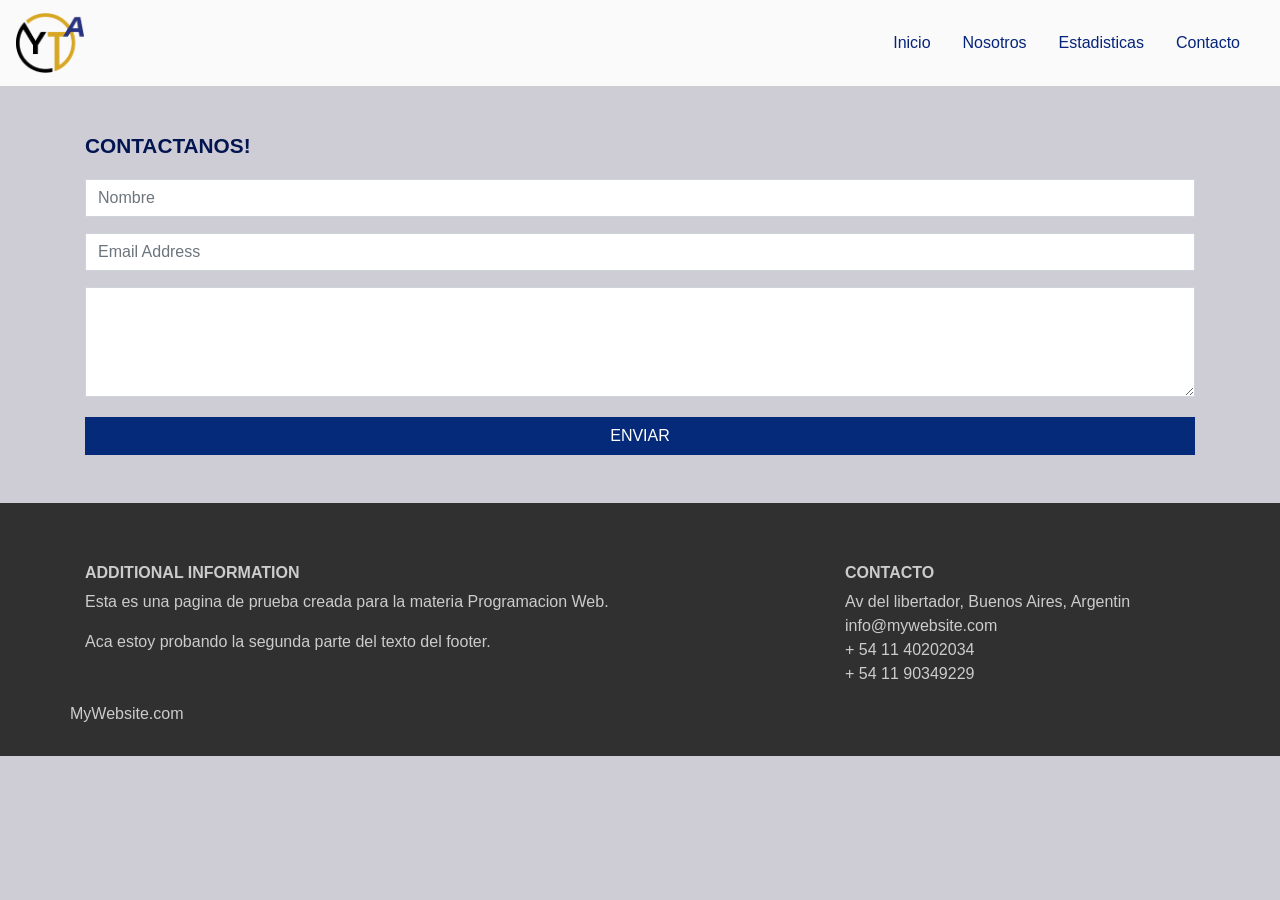
<file: Yoteaviso.com/YTA vue/public/contact.html>
<!DOCTYPE html>
<html lang="en">
    <body class ="banana2">
        <head>
            <title> Página de muestra del tutorial de Bootstrap </title>
            <meta charset="utf-8">
            <meta name="viewport" content="width=device-width,initial-scale=1">
            <link rel="stylesheet"
            href="https://cdn.jsdelivr.net/npm/bootstrap@4.5.3/dist/css/bootstrap.min.css"
            integrity="sha384-TX8t27EcRE3e/ihU7zmQxVncDAy5uIKz4rEkgIXeMed4M0jlfIDPvg6uqKI2xXr2" crossorigin="anonymous">
            <link rel="stylesheet" type="text/css" href="main.css">

        </head>
            <script src="https://code.jquery.com/jquery-3.5.1.min.js"
            integrity="sha256-9/aliU8dGd2tb6OSsuzixeV4y/faTqgFtohetphbbj0="
            crossorigin="anonymous"></script>
            <script
            src="https://cdn.jsdelivr.net/npm/bootstrap@4.5.3/dist/js/bootstrap.min.js"
            integrity="sha384-w1Q4orYjBQndcko6MimVbzY0tgp4pWB4lZ7lr30WKz0vr/aWKhXdBNmNb5D92v7s" crossorigin="anonymous"></script>
            <!-- Aca empieza la barra navegadora -->
            <nav class="navbar navbar-expand-md">
                <a class="navbar-brand" href="index.html"> <img width="10px" height= "60px" src="./fotos/logoYTA2 copy.png" class="card-img-top"></a>
                <button class="navbar-toggler navbar-dark" type="button"
        data-toggle="collapse" data-target="#main-navigation">
                    <span class="navbar-toggler-icon"></span>
                </button>
                <div class="collapse navbar-collapse" id="main-navigation">
                    <ul class="navbar-nav">
                            <li class="nav-item">
                                <a class="nav-link" href="index.html">Inicio</a>
                            </li>
                            <li class="nav-item">
                                <a class="nav-link" href="about.html">Nosotros</a>
                            </li>
                            <li class="nav-item">
                                <a class="nav-link" href="estadisticas.html">Estadisticas</a>
                            </li>
                            <li class="nav-item">
                                <a class="nav-link" href="#">Contacto</a>
        </li> </ul>










        
                </div>
        </nav>

        <!-- Esto es para el fondo de pantalla conectado con el js -->
        <script src="main.js"> </script>



<div class="container features">

    
        <br></br>
            <h3 class="feature-title2">Contactanos!</h3>
            <div class="form-group">
            <input type="text" class="form-control" placeholder="Nombre" name="">
            </div>
            <div class="form-group">
            <input type="email" class="form-control" placeholder="Email Address"
            name="email">
            </div>
            <div class="form-group">
            <textarea class="form-control" rows="4"></textarea>
            </div>
            <input type="submit" class="btn btn-secondary btn-block" value="ENVIAR"
            name="">
            <br></br>
        
            <!-- Este es el texto que figura en la mitad de la pagina -->
            
        </div>
            


            



        



            <footer class="page-footer">
                    <div class="container">
                    <div class="row">
                    <div class="col-lg-8 col-md-8 col-sm-12">
                    <h6 class="text-uppercase font-weight-bold">Additional
                    Information</h6>
                    <p>Esta es una pagina de prueba creada para la materia Programacion Web.</p>
                    <p>Aca estoy probando la segunda parte del texto del footer.</p>
                    </div>
                    <div class="col-lg-4 col-md-4 col-sm-12">
                    <h6 class="text-uppercase font-weight-bold">Contacto</h6>
                    <p>Av del libertador, Buenos Aires, Argentin
                    <br/>info@mywebsite.com
                    <br/>+ 54 11 40202034
                    <br/>+ 54 11 90349229
                </p>
                    </div>
                    MyWebsite.com</div>
                </footer>


        </body>
<!--Agrego el botton para subir al top de la pagina-->
<span class="ir-arriba icon-arrow-up2">⬆️</span>

</html>
</file>
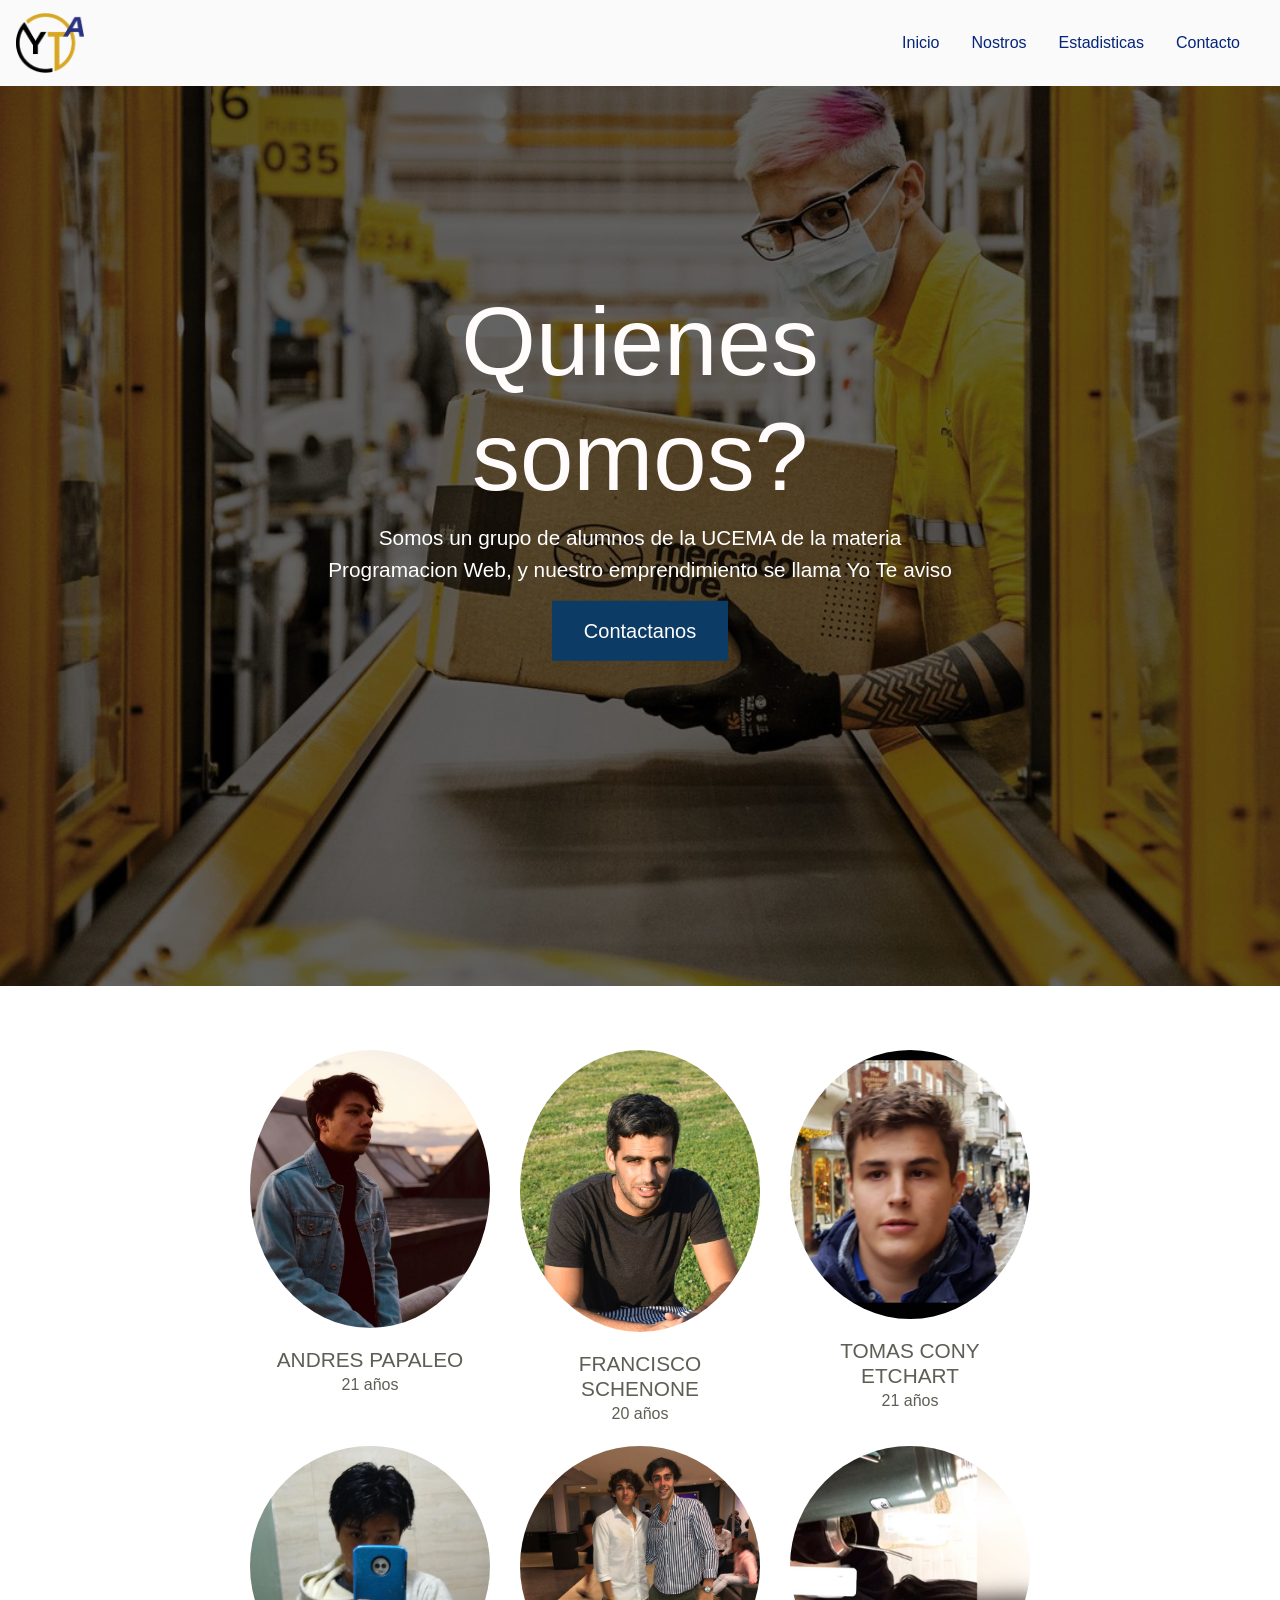
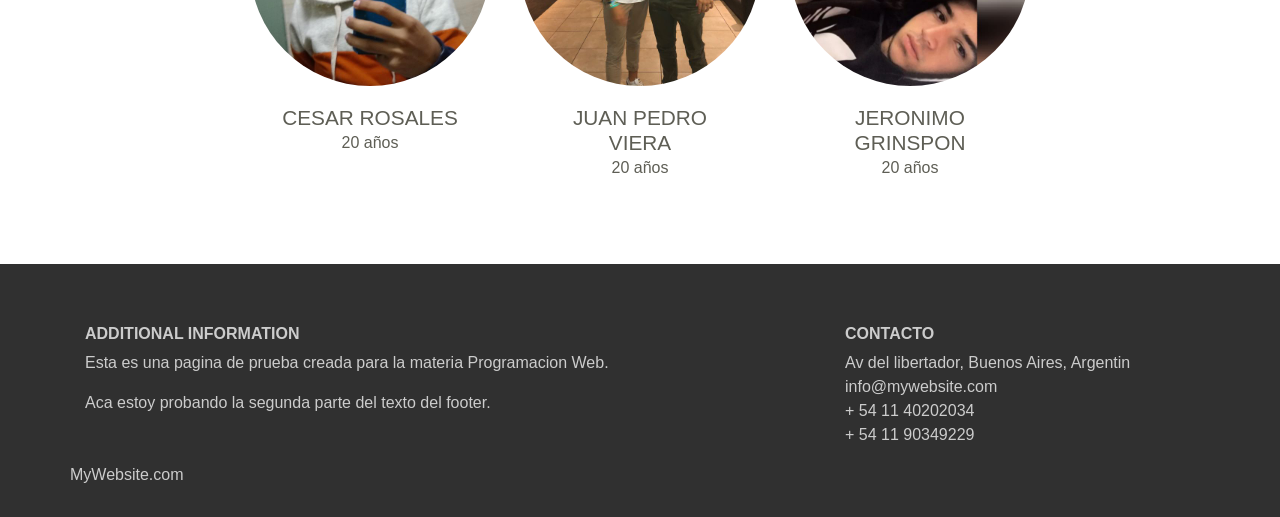
<file: Yoteaviso.com/YTA vue/public/nosotros.html>
<!DOCTYPE html>
<html lang="en">



<head>
    <title> Quienes somos? </title>
    <meta charset="utf-8">
    <meta name="viewport" content="width=device-width,initial-scale=1">
    <link rel="stylesheet"
    href="https://cdn.jsdelivr.net/npm/bootstrap@4.5.3/dist/css/bootstrap.min.css"
    integrity="sha384-TX8t27EcRE3e/ihU7zmQxVncDAy5uIKz4rEkgIXeMed4M0jlfIDPvg6uqKI2xXr2" crossorigin="anonymous">
    <link rel="stylesheet" type="text/css" href="main.css">





    
</head>

<body>

    
    <script src="https://code.jquery.com/jquery-3.5.1.min.js"
            integrity="sha256-9/aliU8dGd2tb6OSsuzixeV4y/faTqgFtohetphbbj0="
            crossorigin="anonymous"></script>
            <script
            src="https://cdn.jsdelivr.net/npm/bootstrap@4.5.3/dist/js/bootstrap.min.js"
            integrity="sha384-w1Q4orYjBQndcko6MimVbzY0tgp4pWB4lZ7lr30WKz0vr/aWKhXdBNmNb5D92v7s" crossorigin="anonymous"></script>
<!-- Navbar  -->
            <nav class="navbar navbar-expand-md">
                <a class="navbar-brand" href="index.html"> <img width="10px" height= "60px" src="./fotos/logoYTA2.png" class="card-img-top"></a>
                <button class="navbar-toggler navbar-dark" type="button"
        data-toggle="collapse" data-target="#main-navigation">
                    <span class="navbar-toggler-icon"></span>
                </button>
                <div class="collapse navbar-collapse" id="main-navigation">
                    <ul class="navbar-nav">
                            <li class="nav-item">
                                <a class="nav-link" href="index.html">Inicio</a>
                            </li>
                            <li class="nav-item">
                                <a class="nav-link" href="nosotros.html">Nostros</a>
                            </li>
                            <li class="nav-item">
                                <a class="nav-link" href="estadisticas.html">Estadisticas</a>
                            </li>
                            <li class="nav-item">
                                <a class="nav-link" href="contact.html">Contacto</a>
        </li> </ul>
                </div>
        </nav>

            <!-- Esto es para el fondo de pantalla conectado con el js -->
        <script src="main.js"> </script>




        <header class = "page-header header container-fluid">
            <div class = "overlay"> </div>
            <!-- Este es el texto que figura en la mitad de la pagina -->
            <div class="description">
                <h1>Quienes somos?</h1>
                <p>Somos un grupo de alumnos de la UCEMA de la materia Programacion Web, y nuestro emprendimiento se llama Yo Te aviso</p>
                    <a class="button2" type="button" class="nav-link" href='contact.html' > Contactanos </a>

        </div>
            </header> 

<div class="background">
                <div class="container team">
                    <div class="row">
                            <div class="card col-lg-4 col-md-3 col-sm-4 text-center">
                                <img class="card-img-top rounded-circle" src="./fotos/papa3.jpeg"
                                alt="Card image">
                                <div class="card-body">
                                    <h4 class="card-title">Andres Papaleo </h4>
                                    <p class="card-text">21 años</p>
                                </div>
                            </div>
                            <div class="card col-lg-4 col-md-3 col-sm-4 text-center">
                                <img class="card-img-top rounded-circle" src="./fotos/fotomia.png"
                                alt="Card image">
                                <div class="card-body">
                                    <h4 class="card-title">Francisco Schenone</h4>
                                    <p class="card-text">20 años</p>
                                </div>
                            </div>
                            <div class="card col-lg-4 col-md-3 col-sm-4 text-center">
                                <img class="card-img-top rounded-circle" src="./fotos/tomicony.jpeg"
                                alt="Card image">
                                <div class="card-body">
                                    <h4 class="card-title">Tomas Cony Etchart</h4>
                                    <p class="card-text">21 años</p>
                                </div>
                            </div>
                            <div class="card col-lg-4 col-md-3 col-sm-4 text-center">
                                <img class="card-img-top rounded-circle" src="./fotos/cesar.jpeg"
                                alt="Card image">
                                <div class="card-body">
                                    <h4 class="card-title">Cesar Rosales</h4>
                                    <p class="card-text">20 años</p>
                                </div>
                            </div>
                            <div class="card col-lg-4 col-md-3 col-sm-4 text-center">
                                <img class="card-img-top rounded-circle" src="./fotos/juanmpe.jpeg"
                                alt="Card image">
                                <div class="card-body">
                                    <h4 class="card-title">Juan Pedro Viera</h4>
                                    <p class="card-text">20 años</p>
                                </div>
                            </div>
                            <div class="card col-lg-4 col-md-3 col-sm-4 text-center">
                                <img class="card-img-top rounded-circle" src="./fotos/jero.jpeg"
                                alt="Card image">
                                <div class="card-body">
                                    <h4 class="card-title">Jeronimo Grinspon</h4>
                                    <p class="card-text">20 años</p>
                                </div>
                            </div>
                    </div>
                </div>
            </div>














    

   

    
        



           
        
            <!-- Este es el texto que figura en la mitad de la pagina -->
            
        </div>












        <footer class="page-footer">
            <div class="container">
            <div class="row">
            <div class="col-lg-8 col-md-8 col-sm-12">
            <h6 class="text-uppercase font-weight-bold">Additional
            Information</h6>
            <p>Esta es una pagina de prueba creada para la materia Programacion Web.</p>
            <p>Aca estoy probando la segunda parte del texto del footer.</p>
            </div>
            <div class="col-lg-4 col-md-4 col-sm-12">
            <h6 class="text-uppercase font-weight-bold">Contacto</h6>
            <p>Av del libertador, Buenos Aires, Argentin
            <br/>info@mywebsite.com
            <br/>+ 54 11 40202034
            <br/>+ 54 11 90349229
        </p>
            </div>
            MyWebsite.com</div>
        </footer>







</body>

</html>
</file>
<file: Yoteaviso.com/YTA vue/public/main.css>
body {
    padding: 0;
    margin: 0;
    background: #f2f6e9;}
.navbar {
    background:#fafafa;
}
.nav-link,
.navbar-brand {
color: rgb(5, 36, 122);
    cursor: pointer;
}
.nav-link {
    margin-right: 1em !important;
}
.nav-link:hover {
    color: #000;
}
.navbar-collapse {
    justify-content: flex-end;
}
.header {
    background-image: url('./fotos/mercadolibre2.jpeg');
    background-size: cover;
    background-position: center;
    position: relative;
}



.overlay {
    position: absolute;
    min-height: 100%;
    min-width: 100%;
    left: 0;
    top: 0;
    background: rgba(0, 0, 0, 0.6);
}
.description {
    left: 50%;
    position: absolute;
    top: 45%;
    transform: translate(-50%, -55%);
    text-align: center;
}
.description h1 {
    color: #fffcfb;
    font-size: 6rem;
    font-family:'Trebuchet MS', 'Lucida Sans Unicode', 'Lucida Grande', 'Lucida Sans', Arial, sans-serif;
}
.description p {
      color: #fff;
      font-size: 1.3rem;
      line-height: 1.5;
}

.description button {
    border:1px solid #052a7a;
    background:#052a7a;
    border-radius: 0;
    color:#fff;
}
.description button:hover {
      border:1px solid #fff;
    background:#fff;
    color:#000;
}

/* .features {
    margin: 4em auto;
    padding: 1em;
    position: relative;
} */
.feature-title {
    color: #333;
    font-size: 1.3rem;
    font-weight: 700;
    margin-bottom: 20px;
    text-transform: uppercase;
}
.features img {
    -webkit-box-shadow: 1px 1px 4px rgba(0, 0, 0, 0.4);
    -moz-box-shadow: 1px 1px 4px rgba(0, 0, 0, 0.4);
    box-shadow: 1px 1px 4px rgba(0, 0, 0, 0.4);
    margin-bottom: 16px;
}

.features .form-control,
.features input {
      border-radius: 0;
}
.features .btn {
    background-color: #052a7a;
    border: 1px solid #052a7a;
    color: #fff;
    margin-top: 20px;
}
.features .btn:hover {
    background-color: #333;
    border: 1px solid #333;
}

.background {
    background: #f7f7f7;
    padding: 4em 0;
}
.team {
      color: #5e5e55;
      padding: 0 180px;
}
.team .card-columns {
      -webkit-column-count: 4;
      -moz-column-count: 4;
      column-count: 4;
}
.team .card {
      background:none;
      border: none;
}
.team .card-title {
      font-size: 1.3rem;
      margin-bottom: 0;
      text-transform: uppercase;
}

.page-footer {
    background-color: #303030;
    color: #ccc;
    padding: 60px 0 30px;
}
.footer-copyright {
color: #666;
    padding: 40px 0;
}

.chute {
    size: 25px;
    color: #09478d;
    font-family:Verdana, Geneva, Tahoma, sans-serif;
    font-weight: bold;
} 

@media (max-width: 575.98px) {
    .description {
        left: 0;
        padding: 0 15px;
        position: absolute;
        top: 10%;
        transform: none;
        text-align: center;
}
    .description h1 {
        font-size: 2em;
}
    .description p {
        font-size: 1.2rem;
}
    .features {
        margin: 0;
} }



   

    /* .header2 {
        background-image: url('./fotos/obelisco.jpeg');
        background-size: cover;
        background-position: center;
        position: relative;
    } */




    .nav-link2 {
    color: rgb(255, 255, 255);
        cursor: pointer;
    }



    .feature-title2 {
        color: rgb(3, 21, 80);
        font-size: 1.3rem;
        font-weight: 700;
        margin-bottom: 20px;
        text-transform: uppercase;
    }


    .features .btn2 {
        background-color: #052a7a;
        border: 1px solid #052a7a;
        color: rgb(212, 31, 31);
        margin-top: 20px;
    }



    .boton_personalizado {
        display: flex;
  align-items: center;
  justify-content: center;
  color:rgb(8, 7, 119);
  margin: 50px 50px;


}
      


      .nav-link3 {
        color: rgb(25, 8, 119);
            cursor: pointer;
            font-size: 23px;
            font-weight: bold;
            background-color: rgba(24, 15, 105, 0);
            
        }


        .ir-arriba {
            display:none;
            padding:20px;
            background:#00084d;
            font-size:20px;
            color:rgb(255, 254, 250);
            cursor:pointer;
            position: fixed;
            bottom:20px;
            right:20px;
        }

.banana {
    background-color: rgb(255, 255, 255);
}

.banana2 {
    background-color: rgb(206, 205, 214);
}


.button2 {
    background-color: #0c3b66; /* Green */
    border: none;
    color: white;
    padding: 15px 32px;
    text-align: center;
    text-decoration: none;
    display: inline-block;
    font-size: 20px;
}

.button2:hover {color: yellow
}


.titulo23 {
    color: rgb(82, 81, 81);
    font-size: 40px;
    font-family: Verdana, Geneva, Tahoma, sans-serif;
    text-decoration: overline;
    background-color: white;
    position: absolute;

}


.background {
    background: #ffffff;
    padding: 4em 0;
    }
    .team {
        color: #5e5e55;
        padding: 0 180px;
    }
    .team .card-columns {
        -webkit-column-count: 4;
        -moz-column-count: 4;
        column-count: 4;
    }
    .team .card {
        background:none;
        border: none;
    }
    .team .card-title {
        font-size: 1.3rem;
        margin-bottom: 0;
        text-transform: uppercase;
    }
/* Aca va esto nuevo copiado */



/* Popup container */
.popup {
    position: relative;
    display: inline-block;
    cursor: pointer;
  }
  
  /* The actual popup (appears on top) */
  .popup .popuptext {
    visibility: hidden;
    width: 160px;
    background-color: #555;
    color: #fff;
    text-align: center;
    border-radius: 6px;
    padding: 8px 0;
    position: absolute;
    z-index: 1;
    bottom: 125%;
    left: 50%;
    margin-left: -80px;
  }
  
  /* Popup arrow */
  .popup .popuptext::after {
    content: "";
    position: absolute;
    top: 100%;
    left: 50%;
    margin-left: -5px;
    border-width: 5px;
    border-style: solid;
    border-color: #555 transparent transparent transparent;
  }
  
  /* Toggle this class when clicking on the popup container (hide and show the popup) */
  .popup .show {
    visibility: visible;
    -webkit-animation: fadeIn 1s;
    animation: fadeIn 1s
  }
  
  /* Add animation (fade in the popup) */
  @-webkit-keyframes fadeIn {
    from {opacity: 0;}
    to {opacity: 1;}
  }
  
  @keyframes fadeIn {
    from {opacity: 0;}
    to {opacity:1 ;}
  }
</file>
